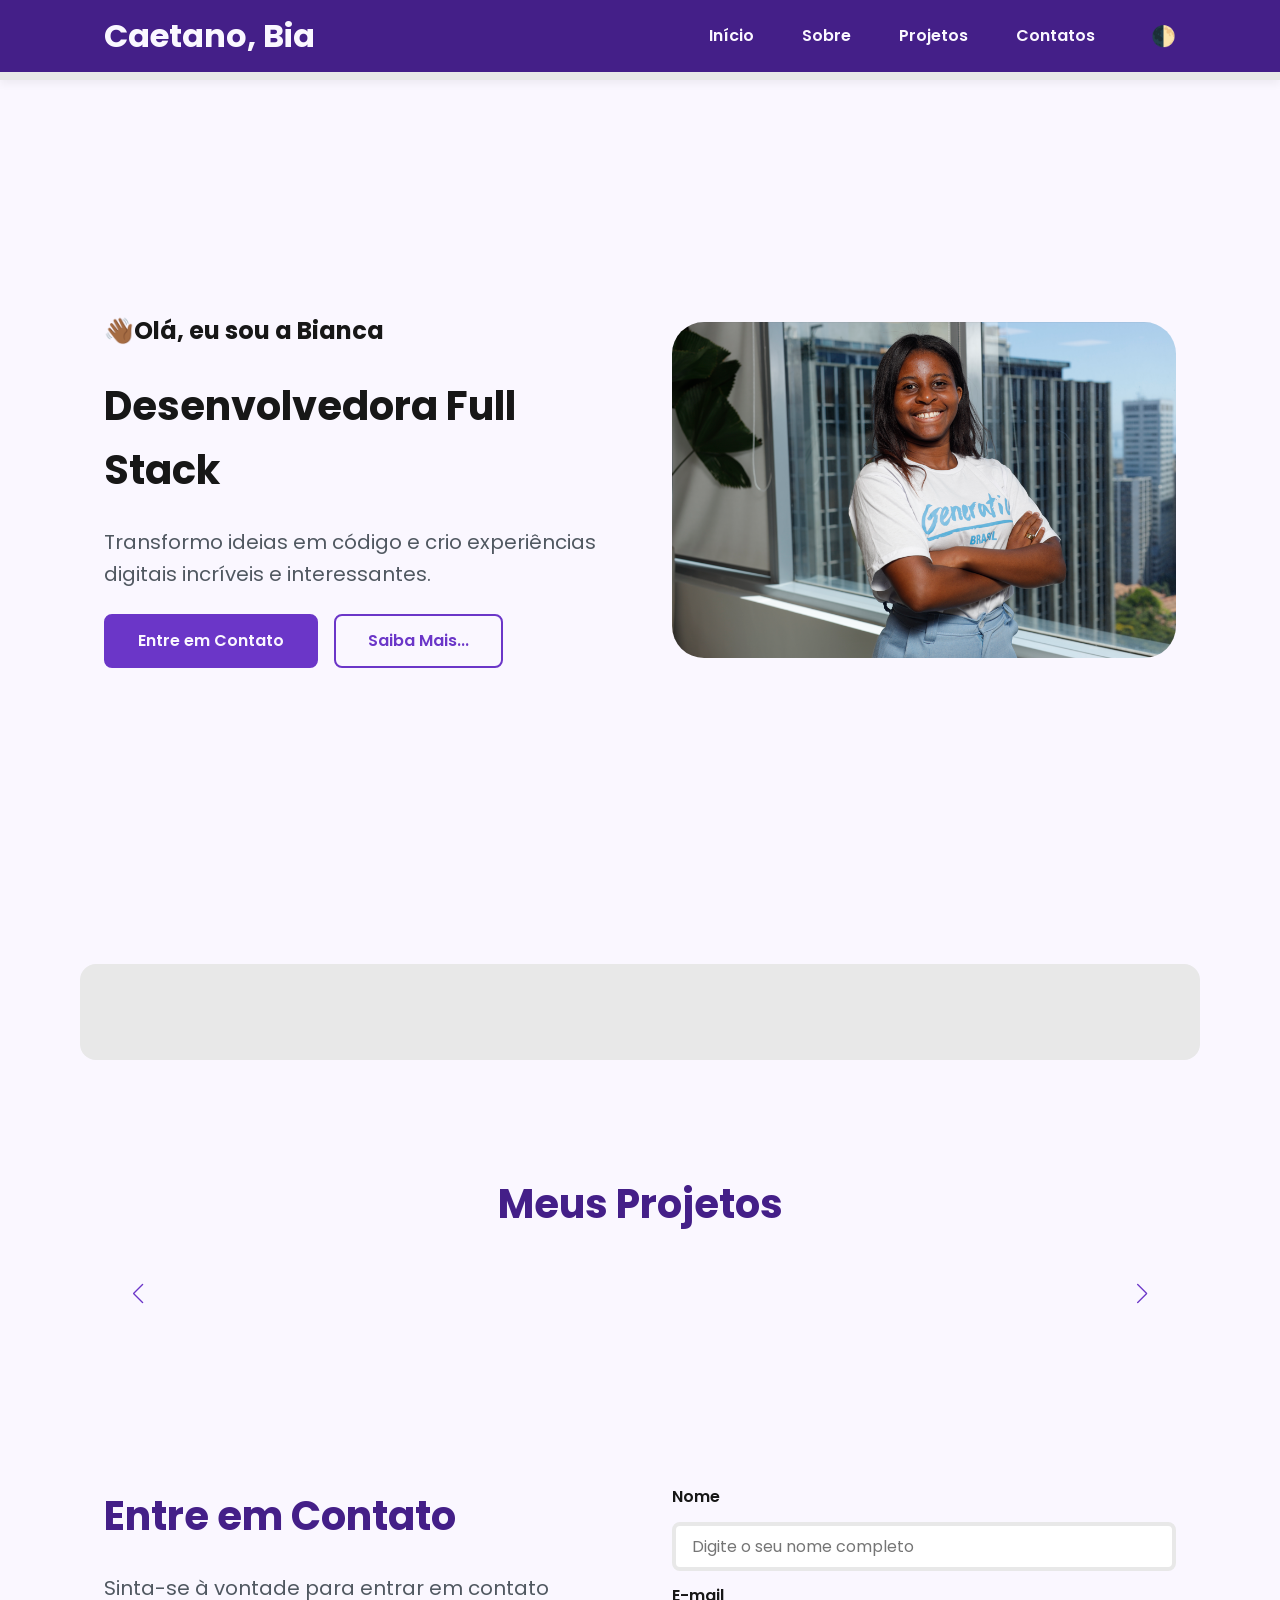
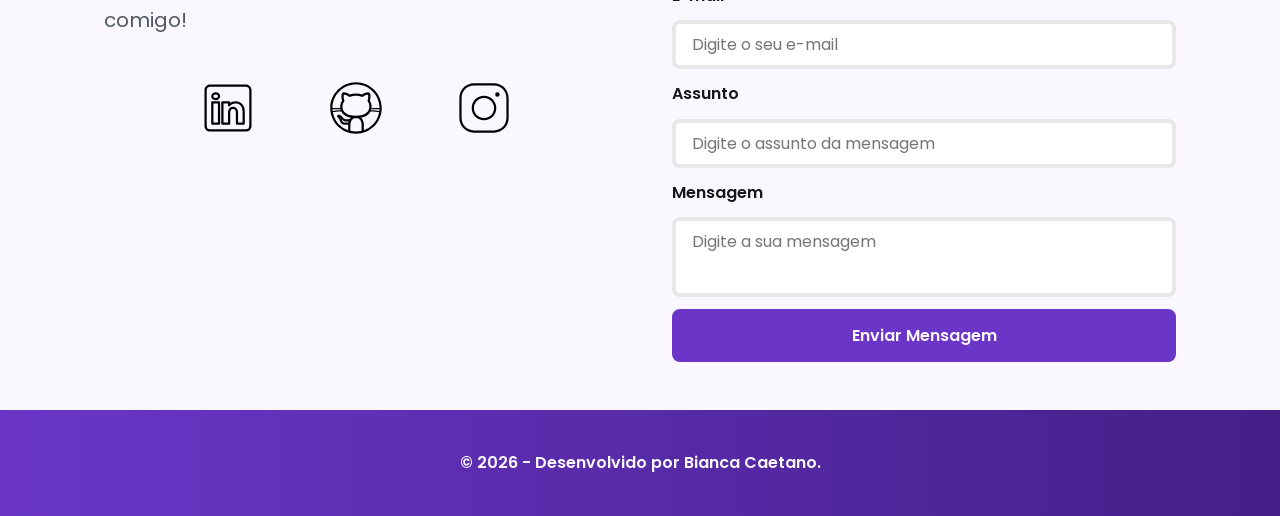
<file: index.html>
<!DOCTYPE html>
<html lang="pt-br">
  <head>
    <link rel="preconnect" href="https://fonts.googleapis.com" />
    <link rel="preconnect" href="https://fonts.gstatic.com" crossorigin />
    <link
      href="https://fonts.googleapis.com/css2?family=Poppins&display=swap"
      rel="stylesheet"
    />

    <meta charset="UTF-8" />
    <meta name="viewport" content="width=device-width, initial-scale=1.0" />
    <meta name="author" content="Bianca Caetano" />
    <meta
      name="description"
      content="Portfólio de Bianca Caetano,
               desenvolvedora Full Stack especializado em criar experiências 
               digitais incríveis. Conheça meus projetos e entre em contato."
    />
    <meta name="robots" content="index, follow" />
    <meta name="googlebot" content="index, follow" />
    <link rel="icon" type="image/svg+xml" href="./assets/img/favicon.svg" />
    <link rel="import" href="success.html" />

    <!-- SWIPER CSS -->
<link rel="stylesheet" href="https://cdn.jsdelivr.net/npm/swiper@11/swiper-bundle.min.css">

    <!-- CSS principal da página -->
    <link rel="stylesheet" href="./assets/css/style.css" />

    <title>Bianca Caetano - Portfólio</title>
  </head>
  <body>
    <!-- Acessibilidade: Pular para o conteúdo principal -->
    <a href="#hero" class="skip-link">Pular para o conteúdo principal</a>

    <!-- Cabeçalho da Página -->
    <header>
      <div class="menu-content">
        <!-- Titulo do Cabeçalho -->
        <a href="index.html" id="titulo">Caetano, Bia</a>

        <!-- Menu de Navegação -->
        <nav>
          <ul class="menu-list">
            <li><a href="#hero">Início</a></li>
            <li><a href="#about">Sobre</a></li>
            <li><a href="#projects">Projetos</a></li>
            <li><a href="#contact">Contatos</a></li>
          </ul>

          <!-- Botão Toggle Dark Mode -->
          <button
            id="theme-toggle"
            class="theme-btn"
            aria-label="Alternar para modo escuro"
          >
            <!-- Ícone será inserido via CSS ou SVG aqui -->
            <span class="dark-mode">🌓</span>
          </button>
        </nav>
      </div>
    </header>

    <!-- Seção Principal  -->
    <main>
      <!-- Seção Hero -->
      <section id="hero" class="section-container hero-container">
        <!-- Boas Vindas -->
        <article class="hero-content">
          <span> 👋🏾Olá, eu sou a Bianca </span>
          <h1>Desenvolvedora Full Stack</h1>
          <p>
            Transformo ideias em código e crio experiências digitais incríveis e
            interessantes.
          </p>
          <div class="buttons-container">
            <a href="#contact" class="botao">Entre em Contato</a>
            <a href="#about" class="botao-outline">Saiba Mais...</a>
          </div>
        </article>
        <figure class="hero-image">
          <img
            src="./assets/img/bianca-caetano.png"
            alt="Foto do autor do site"
            class="float-animation"
          />
        </figure>
      </section>
      <section id="about" class="section-container about-container">
      </section>
      <section id="projects" class="section-container projects-container">
        <h2>Meus Projetos</h2>
        <div class="swiper projects-swiper">
          <div class="swiper-wrapper">
          </div>
          <div class="swiper-button-next"></div>
          <div class="swiper-button-prev"></div>
          <div class="swiper-pagination"></div>
        </div>
      </section>
      <section id="contact" class="section-container contact-container">
        <article class="contact-info">
          <h2>Entre em Contato</h2>
          <p>Sinta-se à vontade para entrar em contato comigo!</p>
          <div class="social-container">
            <a
              href="https://www.linkedin.com/in/bia-caetano"
              target="_blank"
              class="social-icon"
              aria-label="LinkedIn"
            >
              <img
                src="./assets/icons/social/linkedin.svg"
                alt="Link para o LinkedIn"
              />
            </a>
            <a href="https://github.com/bia024" target="_blank" class="social-icon" aria-label="GitHub">
              <img
                src="./assets/icons/social/github.svg"
                alt="Link para o GitHub"
              />
            </a>
            <a
              href="https://www.instagram.com/_biacaetano24"
              target="_blank"
              class="social-icon"
              aria-label="Instagram"
            >
              <img
                src="./assets/icons/social/instagram.svg"
                alt="Link para o Instagram"
              />
            </a>
          </div>
        </article>
        <form id="formulario" action="https://formsubmit.co/a526594d9c9fbc2e512ac5527769fab7" method="POST">
          <input type="hidden" name="_next" value="http://localhost:5500/success.html"> 
          <input type="hidden" name="_captcha" value="false">
          

          <label for="nome"> Nome </label>
          <input
            id="nome"
            name="nome"
            type="text"
            placeholder="Digite o seu nome completo"
          />
          <span id="erro-nome"></span>

          <label for="email"> E-mail </label>
          <input
            id="email"
            name="email"
            type="text"
            placeholder="Digite o seu e-mail"
          />
          <span id="erro-email"></span>

          <label for="assunto"> Assunto </label>
          <input
            id="assunto"
            name="assunto"
            type="text"
            placeholder="Digite o assunto da mensagem"
          />
          <span id="erro-assunto"></span>

          <label for="mensagem">Mensagem</label>
          <textarea
            id="mensagem"
            name="mensagem"
            placeholder="Digite a sua mensagem"
          ></textarea>
          <span id="erro-mensagem"></span>

          <button class="botao" type="submit">Enviar Mensagem</button>
        </form>
      </section>
    </main>
    <footer>&copy; 2026 - Desenvolvido por Bianca Caetano.</footer>
<script src="https://cdn.jsdelivr.net/npm/swiper@11/swiper-bundle.min.js"></script>
   <script src="./assets/js/script.js"></script>
  </body>
</html>
</file>
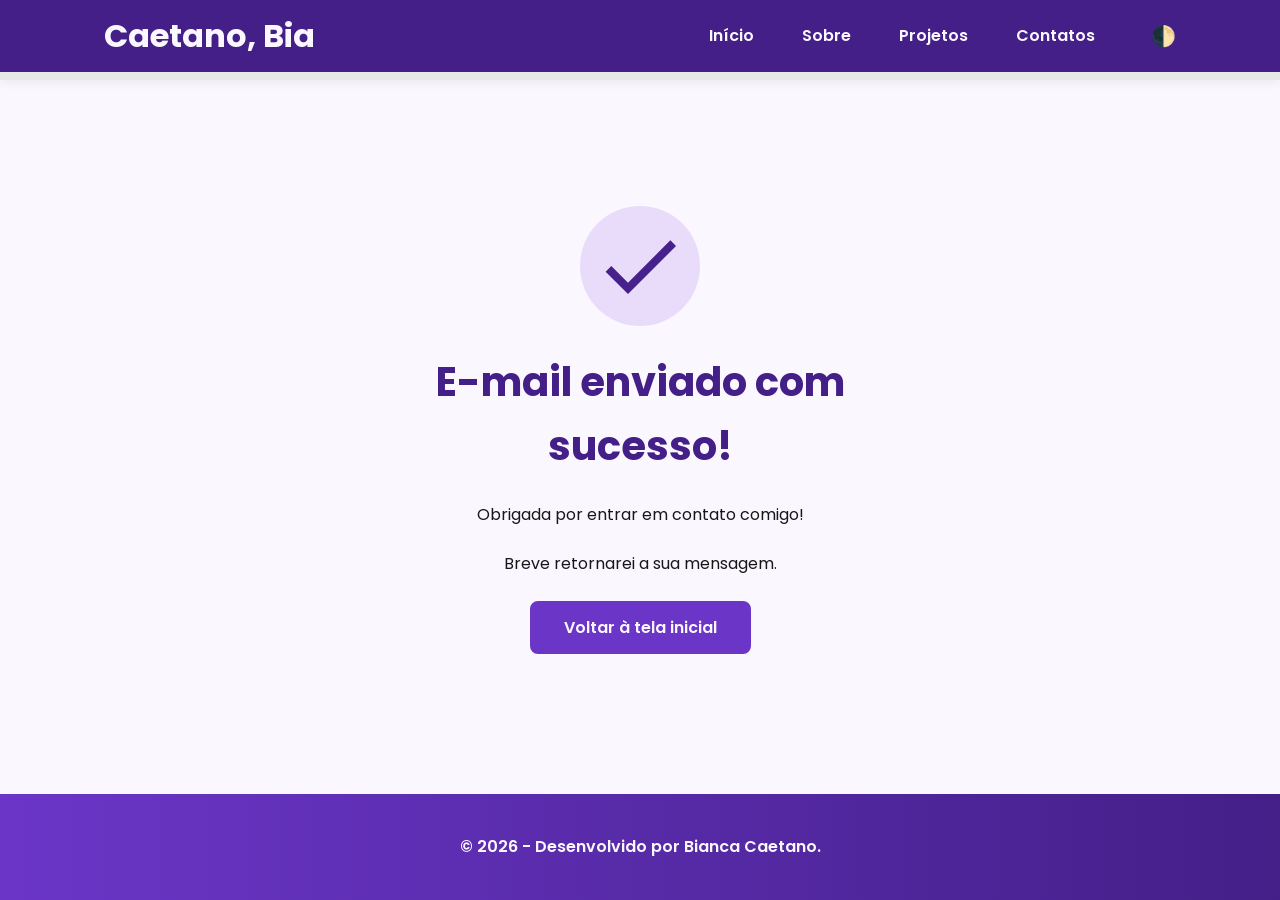
<file: success.html>
<!DOCTYPE html>
<html lang="pt-br">
  <head>
    <!-- Fontes do Google -->
    <!-- utilize a api do google fonts -->
    <link rel="preconnect" href="https://fonts.googleapis.com" />
    <link rel="preconnect" href="https://fonts.gstatic.com" crossorigin />

    <!-- e utilize a fonte do gogle - a fonte poppins -->
    <!-- Fonte do Google - Poppins -->
    <link
      href="https://fonts.googleapis.com/css2?family=Poppins&display=swap"
      rel="stylesheet"
    />
    <!-- CSS principal da página -->
    <link rel="stylesheet" href="./assets/css/style.css" />

    <meta charset="UTF-8" />
    <meta name="viewport" content="width=device-width, initial-scale=1.0" />
    <meta name="author" content="Bianca Caetano" />
    <meta
      name="description"
      content="Formulário enviado com sucesso. Obrigada! Logo mais retornarei a sua mensagem."
    />
    <meta name="robots" content="index, follow" />
    <meta name="googlebot" content="index, follow" />
    <link rel="icon" type="image/svg+xml" href="./assets/img/favicon.svg" />

    <title>Bianca Caetano - Portfólio</title>
  </head>
  <body>
    <a href="#success" class="skip-link">Pular para o conteúdo principal</a>
    <header>
      <div class="menu-content">
        <a href="index.html" id="titulo">Caetano, Bia</a>
        <nav>
          <ul class="menu-list">
            <li><a href="index.html#hero">Início</a></li>
            <li><a href="index.html#about">Sobre</a></li>
            <li><a href="index.html#projects">Projetos</a></li>
            <li><a href="index.html#contact">Contatos</a></li>
          </ul>
          <button
            id="theme-toggle"
            class="theme-btn"
            aria-label="Alternar para modo escuro"
          >
            <span class="dark-mode">🌓</span>
          </button>
        </nav>
      </div>
    </header>
    <main>
      <section id="success" class="section-container success-container">
        <article class="success-content">
          <figure class="success-icon">
            <img src="./assets/img/success.svg" alt="Checkmark de Sucesso" />
          </figure>
          <h1>E-mail enviado com sucesso!</h1>
          <p>Obrigada por entrar em contato comigo!</p>
          <p>Breve retornarei a sua mensagem.</p>
          <a href="index.html" target="_self" class="botao"
            >Voltar à tela inicial</a
          >
        </article>
      </section>
    </main>
    <footer>&copy; 2026 - Desenvolvido por Bianca Caetano.</footer>
    <script src="./assets/js/script.js"></script>
  </body>
</html>
</file>
<file: assets/css/style.css>
* {
  margin: 0;
  padding: 0;
  box-sizing: border-box;
  font-family: 'Poppins', sans-serif;
  font-weight: 400;
  text-decoration: none;
  outline: none;
}    

:root {
    --purple-50: #f4eaff;
    --purple-100: #e9dcfa;
    --purple-200: #cdb3f0;
    --purple-300: #b186e5;
    --purple-400: #9460db;
    --purple-500: #6b36c8;
    --purple-600: #5b2ca0;
    --purple-700: #4c2177;
    --purple-800: #441f88;
    --purple-900: #2a0e4d;
    --purple-950: #1a0730;

    --gray-200: #e8e8e8;
    --gray-400: #505861;
    --black: #171717;
    --white: #FAF7FF;

    --error: #e63946;

    --shadow-sm: 0 0.25rem 0.5rem rgba(0, 0, 0, 0.05);
    --shadow-md: 0 0.25rem 0.75rem rgba(107, 54, 200, 0.3);
    --shadow-lg: 0 0.5rem 1.5rem rgba(107, 54, 200, 0.2);

    --spacing-xs: 0.5rem;
    --spacing-sm: 1rem;
    --spacing-md: 1.5rem;
    --spacing-lg: 2rem;
    --spacing-xl: 3rem;
    --spacing-2xl: 4rem;

    --text-sm: 0.75rem;
    --text-base: 1rem;
    --text-lg: 1.25rem;
    --text-xl: 1.5rem;
    --text-2xl: 2rem;
    --text-3xl: 2.5rem;

    --radius-sm: 0.25rem;
    --radius-md: 0.5rem;
    --radius-lg: 1rem;
    --radius-xl: 2rem;
    --radius-full: 50%;

    --transition-default: all 0.3s ease;
}

body.dark-theme {
    --white: #171717;
    --black: #FAF7FF;
    --gray-200: #2a2a2a;
    --gray-400: #a0a0a0;
    --purple-50: #2a0e4d;
}

body.dark-theme h1,
body.dark-theme h2 {
    color: #FAF7FF;
}

html {
  scroll-behavior: smooth;
}

body {
  display: flex;
  flex-direction: column;
  min-height: 100vh;
  background-color: var(--white);
  line-height: 1.6;
  color: var(--black);
}

main {
  flex: 1;
}

.skip-link {
  position: absolute;
  top: -100px;
  left: 0;
  background: var(--purple-500);
  color: var(--white);
  padding: var(--spacing-sm);
  z-index: 2000;
  transition: top 0.3s ease;
  font-weight: 600;
  border-radius: 0 0 var(--radius-md) 0;
}

.skip-link:focus {
  top: 0;
  outline: 2px solid var(--white);
  outline-offset: -4px;
}

.section-container {
  max-width: 70rem;
  margin: 0 auto;
  padding: var(--spacing-xl) var(--spacing-md);
  scroll-margin-top: 6rem;
}

.buttons-container {
  display: flex;
  gap: var(--spacing-sm);
}

.botao,
.botao-outline {
  display: inline-block;
  padding: 0.75rem 2rem;
  border: 0.15rem solid transparent;
  border-radius: var(--radius-md);
  font-size: var(--text-base);
  font-weight: 600;
  text-align: center;
  cursor: pointer;
  transition: var(--transition-default);
}

.botao {
  border-color: var(--purple-500);
  background-color: var(--purple-500);
  color: var(--white);
}

.botao:hover {
  border-color: var(--purple-800);
  background-color: var(--purple-800);
  box-shadow: var(--shadow-md);
  transform: translateY(-0.25rem);
}

.botao-outline {
  border-color: var(--purple-500);
  background-color: transparent;
  color: var(--purple-500);
}

.botao-outline:hover {
  border-color: var(--purple-500);
  background-color: var(--purple-500);
  color: var(--white);
  transform: translateY(-0.25rem);
}

.botao.botao-sm,
.botao-outline.botao-sm {
  min-width: 6rem;
  padding: 0.25rem var(--spacing-sm);
  border-width: 0.125rem;
  border-radius: 0.25rem;
  font-size: var(--text-sm);
}

header {
  position: sticky;
  top: 0;
  z-index: 1000;
  width: 100%;
  height: 5rem;
  border-bottom: var(--spacing-xs) solid var(--gray-200);
  box-shadow: var(--shadow-sm);
  background-color: var(--purple-800);
}

header a {
  font-weight: 600;
  color: #FAF7FF;
  transition: color 0.3s ease;
}

header a:hover {
  color: var(--purple-100);
}

#titulo {
  font-size: var(--text-2xl);
  font-weight: 700;
}

.menu-content {
  display: flex;
  justify-content: space-between;
  align-items: center;
  max-width: 70rem;
  height: 100%;
  margin: 0 auto;
  padding: 0 var(--spacing-md);
}

header nav {
  display: flex;
  align-items: center;
  gap: var(--spacing-xl);
}

.menu-list {
  display: flex;
  gap: var(--spacing-lg);
  list-style: none;
}

.theme-btn {
  background: none;
  border: none;
  cursor: pointer;
  font-size: var(--text-lg);
  display: flex;
  align-items: center;
  justify-content: center;
  transition: var(--transition-default);
}

.menu-list a {
  padding: var(--spacing-xs);
}

.hero-container {
  display: flex;
  align-items: center;
  gap: var(--spacing-2xl);
  min-height: calc(100vh - 5rem);
}

.hero-content {
  display: flex;
  flex: 1;
  flex-direction: column;
  gap: var(--spacing-md);

}

.hero-content span {
  font-size: var(--text-xl);
  font-weight: 700;
}

.hero-content h1 {
  font-size: var(--text-3xl);
  font-weight: 700;
}

.hero-content p,
.about-content p,
.contact-info p {
  font-size: var(--text-lg);
  color: var(--gray-400);
}

.hero-image {
  display: flex;
  flex: 1;
  justify-content: center;
}

.hero-image img {
  width: 100%;
  max-width: 100%;
  border-radius: var(--radius-xl);
}

@keyframes float {
  
  0%,
  100% {
    transform: translateY(0);
  }

  50% {
    transform: translateY(-1.25rem);
  }

}

.float-animation {
  animation: float 3s ease-in-out infinite;
}

.about-container {
    display: flex;
    align-items: center;
    gap: var(--spacing-2xl);
    margin: var(--spacing-2xl) auto;
    border-radius: var(--radius-lg);
    background-color: var(--gray-200);
}

.about-image {
    flex: 0 0 17.5rem;
}

.about-image img {
    width: 100%;
    border: 0.35rem solid var(--purple-500);
    border-radius: var(--radius-full);
    box-shadow: var(--shadow-lg);
}

.about-content h2,
.projects-container h2,
.contact-info h2 {
    margin-bottom: var(--spacing-md);
    font-size: var(--text-3xl);
    font-weight: 700;
    color: var(--purple-800);
}

.about-content p {
    margin-bottom: var(--spacing-sm);
    text-align: justify;
}

.about-buttons-data {
    display: flex;
    justify-content: space-between;
    align-items: center;
    gap: var(--spacing-lg);
    margin-top: var(--spacing-lg);
}

.about-buttons-data .botao {
    margin-right: auto;
}

.data-container {
    display: flex;
    gap: var(--spacing-lg);
    margin-top: 0;
}

.data-item {
    display: flex;
    flex-direction: column;
    align-items: center;
}

.data-number {
    font-size: var(--text-xl);
    font-weight: 700;
    text-align: center;
    color: var(--purple-500);
}

.data-label {
    font-size: var(--text-base);
    text-align: center;
    color: var(--gray-400);
}

.projects-container {
  scroll-margin-top: 3rem;
  margin: var(--spacing-2xl) auto; 
  text-align: center;
}

.projects-swiper {
  position: relative;
  width: 100%;
  padding: var(--spacing-sm) var(--spacing-xl) var(--spacing-xl);
  overflow: hidden;
}

.project-card {
  display: flex;
  flex-direction: column;
  width: 100%;
  height: 100%;
  border: 0.15rem solid var(--gray-200);
  border-radius: var(--radius-lg);
  background-color: var(--white);
  box-shadow: var(--shadow-sm);
  overflow: hidden;
  transition: var(--transition-default);
}

.project-card:hover {
  box-shadow: var(--shadow-lg);
}

.project-image {
  display: flex;
  justify-content: center;
  align-items: center;
  width: 100%;
  height: 10rem;
  background: linear-gradient(135deg, var(--purple-50) 0%, var(--purple-100) 100%);
}

.project-image img {
  width: 75%;
  height: 75%;
  max-width: 7rem;
  max-height: 7rem;
  object-fit: contain;
  transition: transform 0.3s ease;
}

.project-content {
  display: flex;
  flex: 1;
  flex-direction: column;
  padding: var(--spacing-md);
  text-align: left;
}

.project-content h3 {
  margin-bottom: 0.75rem;
  font-size: var(--text-lg);
  font-weight: 700;
}

.project-content p {
  flex: 1;
  margin-bottom: var(--spacing-sm);
  font-size: var(--text-base);
  color: var(--gray-400)
}

.project-tags {
  display: flex;
  flex-wrap: wrap;
  gap: var(--spacing-xs)
}

.tag {
  padding: 0.375rem 0.75rem;
  border-radius: var(--radius-sm);
  background-color: var(--purple-100);
  font-size: var(--text-sm);
  font-weight: 600;
  color: var(--purple-800);
}

.project-buttons {
  display: flex;
  justify-content: center;
  align-items: center;
  gap: 0.75rem;
  margin-top: var(--spacing-sm);
}

.swiper-wrapper {
    align-items: stretch;
}

.swiper-slide {
    display: flex;
    height: auto;
}

.swiper-button-next,
.swiper-button-prev {
    width: 3rem;
    height: 3rem;
}

.swiper-button-next:after,
.swiper-button-prev:after {
    font-size: var(--text-lg);
    color: var(--purple-500);
}

.swiper-button-next:hover:after,
.swiper-button-prev:hover:after {
    color: var(--purple-800);
}

.swiper-pagination-bullet {
    width: 0.75rem;
    height: 0.75rem;
    background-color: var(--gray-200);
    opacity: 1;
}

.swiper-pagination-bullet-active {
    width: var(--spacing-lg);
    border-radius: var(--radius-sm);
    background-color: var(--purple-500);
}

.contact-container {
  display: grid;
  grid-template-columns: 1fr 1fr;
  gap: var(--spacing-2xl);
}

.contact-info h2{
  margin-bottom: var(--spacing-md);
}

.contact-info p{
  margin-bottom: var(--spacing-lg);
}

.social-container {
  display: flex;
  justify-content: center;
  gap: var(--spacing-xl);
}

.social-icon {
  width: 5rem;
  height: 5rem;
  padding: 0.75rem;
  border-radius: var(--radius-md);
  transition: var(--transition-default);
}

.social-icon img{
  width: 100%;
  filter: brightness(0) saturate(100%);
  transition: filter 0.3s ease;
}

.social-icon img:hover {
  filter: brightness(0) 
          saturate(100%) 
          invert(42%) 
          sepia(93%) 
          saturate(1352%) 
          hue-rotate(243deg) 
          brightness(79%) 
          contrast(91%);
}

form {
  display: flex;
  flex-direction: column;
  gap: 0.75rem;
}

form label {
  font-size: var(--text-base);
  font-weight: 600;
}

form input,
form textarea {
  width: 100%;
  padding: 0.5rem var(--spacing-sm);
  border: 0.25rem solid var(--gray-200);
  border-radius: var(--radius-md);
  font-family: inherit;
  font-size: var(--text-base);
  transition: border-color 0.3s ease;
}

form input:focus,
form textarea:focus {
  border-color: var(--purple-500);
  outline: none
}

form textarea {
  min-height: 5rem;
  resize: none;
}

form span {
  margin-top: -0.75rem;
  font-size: var(--text-sm);
  color: var(--error);
}

footer {
    padding: 2.5rem;
    background: linear-gradient(to right, var(--purple-500), var(--purple-800));
    font-weight: 600;
    text-align: center;
    color: #FAF7FF;
}

.success-container {
    display: flex;
    flex-direction: column;
    justify-content: center;
    align-items: center;
    width: 100%;
    min-height: calc(100vh - 12.5rem);
    padding: var(--spacing-xl) var(--spacing-md);
}

.success-content {
    display: flex;
    flex-direction: column;
    align-items: center;
    gap: var(--spacing-md);
    max-width: 37.5rem;
    text-align: center;
}

.success-content h1 {
    font-size: var(--text-3xl);
    font-weight: 700;
    color: var(--purple-800);
}

.success-content h2 {
    font-size: var(--text-lg);
    color: var(--gray-400);
}

.success-icon {
    display: flex;
    align-items: center;
    justify-content: center;
    width: 7.5rem;
    height: 7.5rem;
    border-radius: var(--radius-full);
    background-color: var(--purple-100);
}

.success-icon img {
    width: 6rem;
    height: 6rem;
    filter: brightness(0) 
            saturate(100%) 
            invert(11%) 
            sepia(69%) 
            saturate(3759%) 
            hue-rotate(256deg) 
            brightness(101%) 
            contrast(96%);
}

@media screen and (max-width: 1024px) {
   
    .section-container {
        padding: var(--spacing-lg) var(--spacing-md);
    }

    .section-container h1 {
        font-size: var(--text-3xl);
    }

    .section-container h2 {
        font-size: var(--text-2xl);
    }

    .section-container p  {
        font-size: var(--text-base);
    }

    .section-container span {
        font-size: var(--text-lg);
    }

    .success-content h1 {
        font-size: var(--text-3xl);
    }

    .success-content h2 {
        font-size: var(--text-lg); 
    }

    #titulo {
        font-size: var(--text-xl); 
    }

    @media (max-width: 768px) {
        .menu-list {
            display: none;
        }
    }

    .hero-container {
        flex-direction: column-reverse;
        gap: var(--spacing-lg);
        min-height: 60vh;
        text-align: center;
    }

    .hero-content,
    .hero-image {
        width: 90%;
    }

    .hero-image img {
        object-fit: cover;
    }

    .buttons-container {
        justify-content: center;
        width: 100%;
    }

    .hero-container .botao,
    .hero-container .botao-outline {
        padding: 0.75rem 1.5rem;
        font-size: var(--text-base);
        white-space: nowrap;
    }

    .about-container {
        flex-direction: column;
        gap: var(--spacing-md);
        margin: var(--spacing-lg);
        padding: var(--spacing-lg);
    }

    .about-image {
        flex: 0 0 auto;
        width: 100%;
        display: flex;
        justify-content: center;
    }

    .about-image img {
        max-width: 16rem;
        width: 100%;
    }

    .about-content {
        width: 100%;
    }

    .about-buttons-data {
        flex-direction: column;
        gap: var(--spacing-md);
        align-items: stretch;
    }

    .about-buttons-data .botao {
        margin-right: 0;
    }

    .data-container {
        justify-content: center;
        width: 100%;
    }

    .projects-container {
        margin: var(--spacing-lg) auto 0;
    }

    .projects-swiper {
        margin: 0;
        padding: var(--spacing-sm) var(--spacing-lg) 2.5rem;
    }

    .project-card {
        width: 100%;
        height: 30rem;
        min-height: 30rem;
        max-height: 30rem;
        max-width: 100%;
    }

    .project-content {
        display: flex;
        flex-direction: column;
        justify-content: space-between;
        height: 100%;
    }

    .project-content p {
        flex: 1;
        overflow: hidden;
    }

    .project-tags {
        min-height: 2.5rem;
        align-items: flex-start;
    }

    .swiper-wrapper {
        align-items: stretch;
    }

    .swiper-slide {
        display: flex;
        justify-content: center;
        align-items: stretch;
        height: auto;
    }

    .swiper-button-next,
    .swiper-button-prev {
        display: none;
    }

    .contact-container {
        grid-template-columns: 1fr;
        gap: var(--spacing-lg);
        width: 90%;
        margin: 0 auto;
    }

    .success-container {
        padding: var(--spacing-xl) var(--spacing-md);
        min-height: calc(100vh - 10rem);
    }

    .success-content {
        gap: var(--spacing-lg);
        max-width: 35rem;
    }

    .success-icon {
        width: 6rem;
        height: 6rem;
    }

    .success-icon img {
        width: 5rem;
        height: 5rem;
    }
}

@media screen and (max-width: 480px) {

    .section-container {
        padding: var(--spacing-md) var(--spacing-sm);
    }

    .section-container h1 {
        font-size: var(--text-xl);
    }

    .section-container h2 {
        font-size: var(--text-xl);
    }

    .section-container p {
        font-size: var(--text-base);
    }

    .section-container span {
        font-size: var(--text-lg);
    }

    .success-content h1 {
        font-size: var(--text-xl);
    }

    .success-content h2 {
        font-size: var(--text-base);
    }

    #titulo {
        font-size: var(--text-xl);
    }

    .menu-list {
        display: none;
    }

    .hero-container {
        gap: var(--spacing-sm);
    }

    .hero-content {
        gap: var(--spacing-xs);
        width: 100%;
    }

    .buttons-container {
        flex-direction: column;
        gap: 0.75rem;
        width: 100%;
    }

    .buttons-container .botao,
    .buttons-container .botao-outline {
        width: 100%;
    }

    .hero-container .botao,
    .hero-container .botao-outline {
        padding: 0.75rem 1rem;
        font-size: var(--text-base);
        white-space: nowrap;
    }

    .hero-image {
        width: 100%;
    }

    .hero-image img {
        max-width: 20rem;
    }

    .about-container {
        margin: var(--spacing-lg) 0.5rem;
        padding: var(--spacing-md);
    }

    .about-image img {
        max-width: 14rem;
    }

    .about-buttons-data .botao,
    .about-buttons-data .botao-outline {
        width: 100%;
        padding: 0.75rem var(--spacing-lg);
        font-size: var(--text-base);
        text-align: center;
    }

    .data-number {
        font-size: var(--text-lg);
    }

    .data-label {
        font-size: var(--text-sm);
    }

    .projects-container {
        margin: var(--spacing-lg) auto 0;
    }

    .projects-swiper {
        position: relative;
        margin: 0;
        padding: var(--spacing-sm) 0 2rem 0;
        overflow: visible;
    }

    .project-card {
        width: 100%;
        height: 20rem;
        max-width: 20rem;
    }

    .project-image {
        height: 10rem;
    }

    .project-content {
        padding: var(--spacing-md);
    }

    .project-content h3 {
        font-size: var(--text-lg);
    }

    .project-content p {
        font-size: var(--text-base);
    }

    .contact-container {
        width: 100%;
    }

    .contact-info p {
        margin-bottom: var(--spacing-md);
    }

    .social-container {
        flex-wrap: wrap;
        gap: var(--spacing-lg);
        margin-bottom: var(--spacing-xs);
    }

    .social-icon {
        width: 4rem;
        height: 4rem;
    }

    form {
        gap: var(--spacing-sm);
    }

    form label {
        font-size: var(--text-base);
    }

    form input,
    form textarea {
        padding: 0.75rem;
        font-size: var(--text-base);
    }

    form button {
        padding: 0.75rem var(--spacing-md);
        font-size: var(--text-base);
    }

    footer {
        padding: var(--spacing-md) var(--spacing-sm);
        font-size: var(--text-sm);
    }
    
    .success-container {
        padding: var(--spacing-lg) var(--spacing-sm);
        min-height: calc(100vh - 8rem);
    }

    .success-content {
        gap: var(--spacing-md);
        max-width: 100%;
        padding: 0 var(--spacing-sm);
    }

    .success-icon {
        width: 5rem;
        height: 5rem;
    }

    .success-icon img {
        width: 4rem;
        height: 4rem;
    }

    .success-content .botao {
        width: 100%;
        max-width: 20rem;
        padding: 0.75rem var(--spacing-lg);
    }

}
</file>
